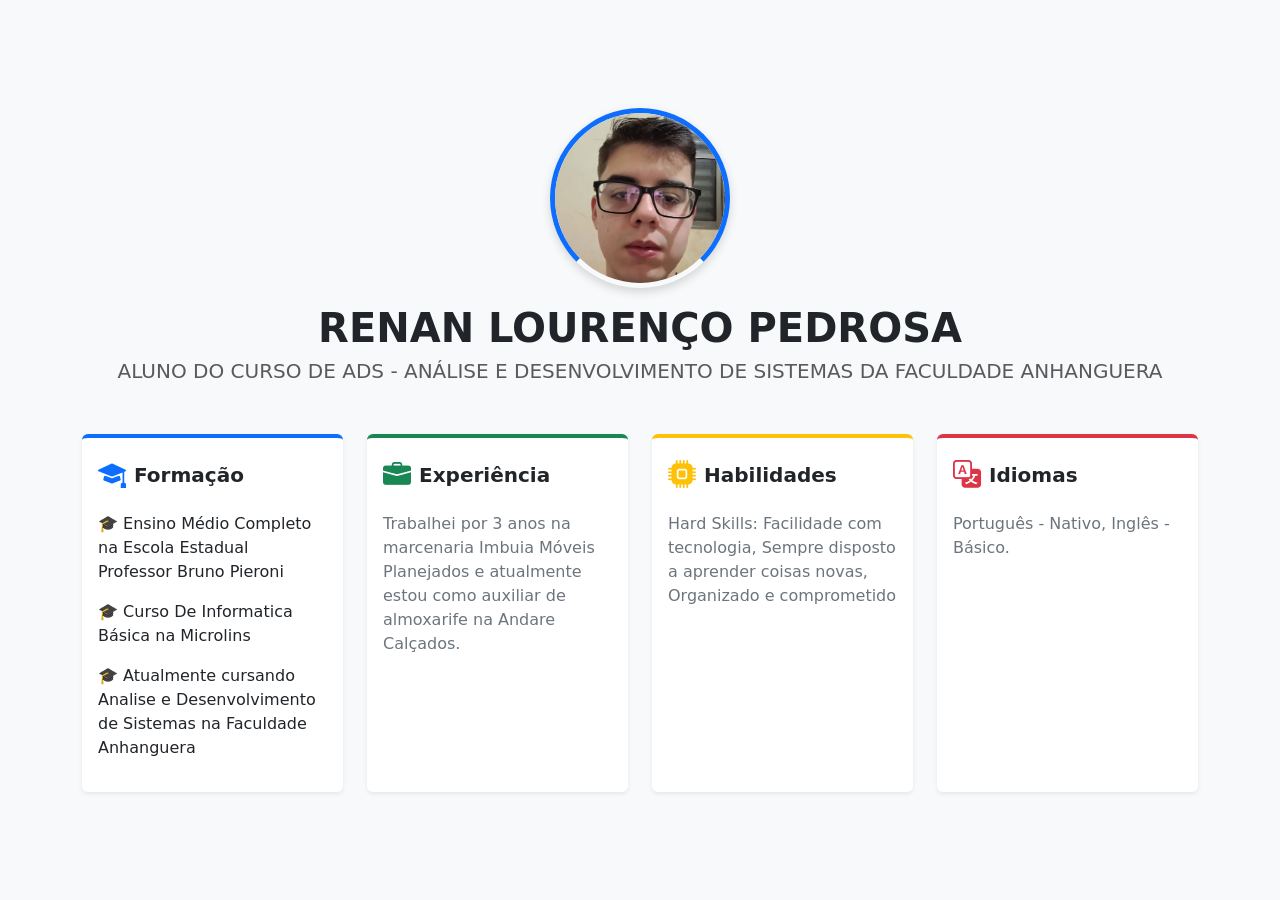
<file: index.html>
<!DOCTYPE html>
<html lang="pt-br">
<head>
  <meta charset="UTF-8">
  <meta name="viewport" content="width=device-width, initial-scale=1.0">
  <title>Portfólio Renan 2</title>
  <link rel="stylesheet" href="style.css">
</head>
<body>
<!DOCTYPE html>
<html lang="pt-BR">

<head>
  <meta charset="UTF-8">
  <meta name="viewport" content="width=device-width, initial-scale=1.0">
  <title>Meu Portfólio - Didático</title>

  <link href="https://cdn.jsdelivr.net/npm/bootstrap@5.3.3/dist/css/bootstrap.min.css" rel="stylesheet">

  <link href="https://cdn.jsdelivr.net/npm/bootstrap-icons@1.11.3/font/bootstrap-icons.min.css" rel="stylesheet">

  <link rel="stylesheet" href="style.css">

</head>

<body class="bg-light d-flex flex-column min-vh-100 justify-content-center">

  <div class="container my-5">
    <div class="text-center mb-5">
      <div class="position-relative d-inline-block mb-3">
        <img src="FotoPortifolio.jpeg" alt="FotoPortifolio" class="profile-frame">
      </div>

      <h1 class="fw-bold text-dark mb-1">RENAN LOURENÇO PEDROSA</h1>

      <p class="text-muted fs-5 text-uppercase tracking-wide">ALUNO DO CURSO DE ADS - ANÁLISE E DESENVOLVIMENTO DE SISTEMAS DA FACULDADE ANHANGUERA</p>
    </div>


    <div class="row g-4 justify-content-center">

      <div class="col-xl-3 col-md-6">
        <div class="card h-100 shadow-sm card-custom border-0 border-top border-primary border-4">
          <div class="card-body">
            <div class="d-flex align-items-center mb-3">
              <i class="bi bi-mortarboard-fill text-primary fs-3 me-2"></i>
              <h5 class="card-title m-0 fw-bold">Formação</h5>
            </div>
            <p class="card-text text-secondary">
            <p>🎓 Ensino Médio Completo na Escola Estadual Professor Bruno Pieroni</p>
            </p>
            <p>🎓 Curso De Informatica Básica na Microlins</p>
            </p>
            <p>🎓 Atualmente cursando Analise e Desenvolvimento de Sistemas na Faculdade Anhanguera</p>
            <p></p>
           
              
          </div>
        </div>
      </div>

      <div class="col-xl-3 col-md-6">
        <div class="card h-100 shadow-sm card-custom border-0 border-top border-success border-4">
          <div class="card-body">
            <div class="d-flex align-items-center mb-3">
              <i class="bi bi-briefcase-fill text-success fs-3 me-2"></i>
              <h5 class="card-title m-0 fw-bold">Experiência</h5>
            </div>
            <p class="card-text text-secondary">
              Trabalhei por 3 anos na marcenaria Imbuia Móveis Planejados e atualmente estou como auxiliar de almoxarife na Andare Calçados.
            </p>
          </div>
        </div>
      </div>

      <div class="col-xl-3 col-md-6">
        <div class="card h-100 shadow-sm card-custom border-0 border-top border-warning border-4">
          <div class="card-body">
            <div class="d-flex align-items-center mb-3">
              <i class="bi bi-cpu-fill text-warning fs-3 me-2"></i>
              <h5 class="card-title m-0 fw-bold">Habilidades</h5>
            </div>
            <p class="card-text text-secondary">
              Hard Skills: Facilidade com tecnologia, Sempre disposto a aprender coisas novas, Organizado e comprometido
                
            </p>
          </div>
        </div>
      </div>

      <div class="col-xl-3 col-md-6">
        <div class="card h-100 shadow-sm card-custom border-0 border-top border-danger border-4">
          <div class="card-body">
            <div class="d-flex align-items-center mb-3">
              <i class="bi bi-translate text-danger fs-3 me-2"></i>
              <h5 class="card-title m-0 fw-bold">Idiomas</h5>
            </div>
            <p class="card-text text-secondary">
              Português - Nativo, Inglês -
              Básico.
            </p>
          </div>
        </div>
      </div>
    </div>
  </div>
  <script src="https://cdn.jsdelivr.net/npm/bootstrap@5.3.3/dist/js/bootstrap.bundle.min.js"></script>
</body>

</html>
  <script src="script.js"></script>
</body>
</html>
</file>
<file: style.css>
/* .profile-frame: Classe que estiliza a foto de perfil */
 .profile-frame {
   width: 180px;
   /* Largura fixa da imagem */
   height: 180px;
   /* Altura fixa da imagem */
   border-radius: 50%;
   /* Corta os cantos da imagem em 50%, transformando-a em um círculo */

   /* EFEITO DE MOLDURA ABERTA: 
               Definimos uma borda de 5px sólida e azul (#0d6efd) em toda a imagem,
                mas mudamos especificamente a cor da borda inferior para transparente. */
   border: 5px solid #0d6efd;
   border-bottom-color: transparent;

   object-fit: cover;
   /* Garante que a foto não fique distorcida ou esticada dentro do círculo */
   box-shadow: 0px 4px 10px rgba(0, 0, 0, 0.15);
   /* Adiciona uma sombra suave ao redor da moldura */
 }

 /* .card-custom: Classe para dar um efeito visual interativo aos cards */
 .card-custom {
   transition: transform 0.2s;
   /* Define que qualquer animação nesta classe durará 0.2 segundos */
 }

 /* :hover indica o que acontece quando o usuário passa o mouse sobre o card */
 .card-custom:hover {
   transform: translateY(-5px);
   /* Desloca o card 5 pixels para cima, criando um efeito de flutuação */
 }
</file>
